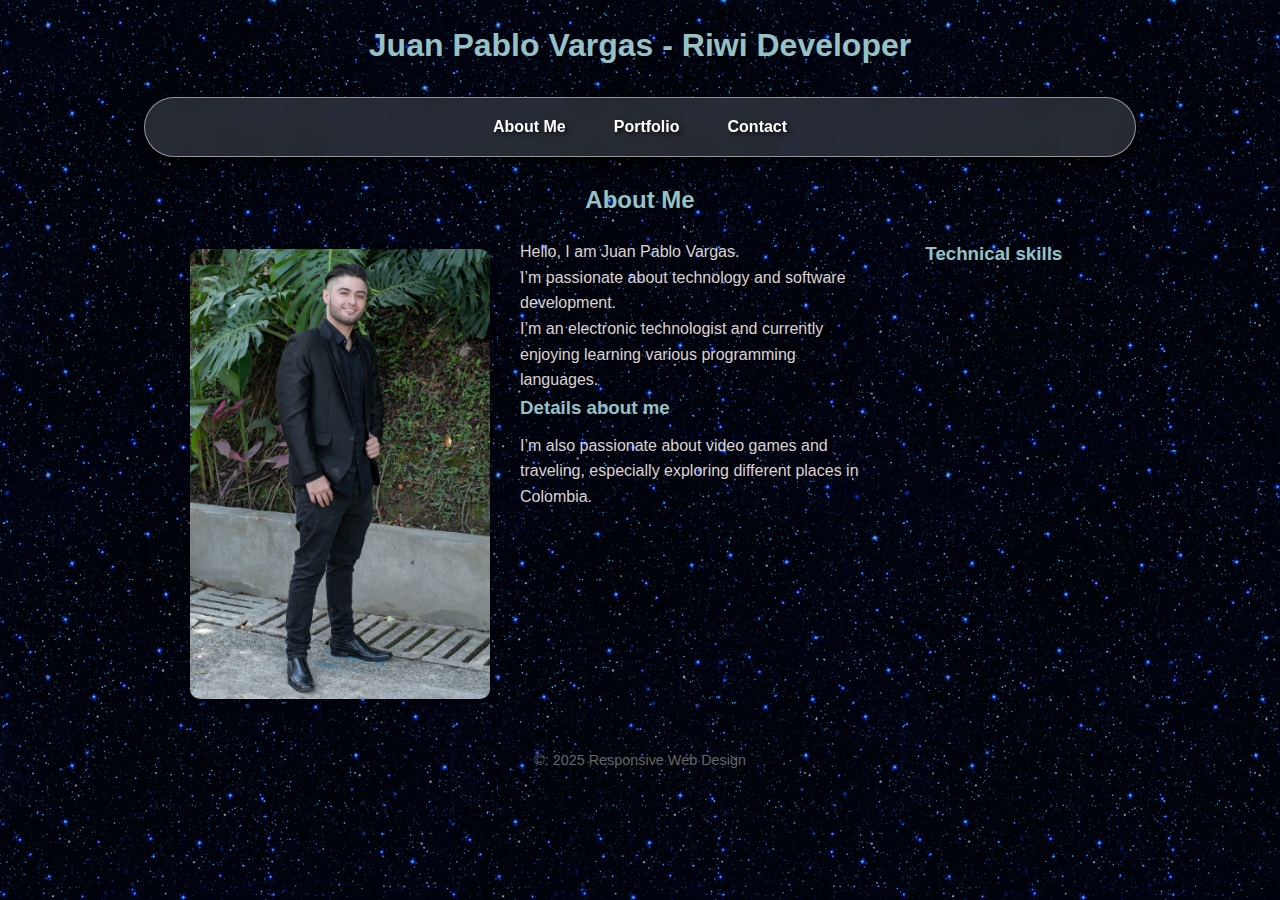
<file: PRUEBA_DESEMPEÑO_M2_HTML_CSS/PRUEBA_DESEMPEÑO_M2_HTML_CSS/index.html>
<!--JUAN PABLO VARGAS BETANCUR-->
<!--CLAN:Linus-->
<!--PRUEBA_DESEMPEÑO_MODULO_2-->
<!--Basic structure HTML-->
<!DOCTYPE html>
<html lang="en">
  <head>
    <meta charset="UTF-8" />
    <meta name="viewport" content="width=device-width, initial-scale=1.0" />
    <title>My Personal Portfolio</title>
    <meta
      name="'description"
      content="Personal portfolio of [Juan Pablo Vargas Betancur] as a Riwi Developer."
    />
    <link rel="stylesheet" href="style.css" />
  </head>
  <body>
    <!-- title of the page-->
    <h1>Juan Pablo Vargas - Riwi Developer</h1>
    <!--Navigation menu-->
    <nav>
      <ul>
        <li><a href="./index.html">About Me</a></li>
        <li><a href="./portfolio.html">Portfolio</a></li>
        <li><a href="./contact.html">Contact</a></li>
      </ul>
    </nav>
    <!--Presentation section-->
    <main class="about-me">
      <h2 class="about">About Me</h2>

      <div class="about-container">
        <!-- Image to the side -->
        <img
          class="photo"
          src="./ASSETS/IMAGES/IMAGE_ME.jpeg"
          alt="Juan Pablo Vargas's photo"
        />

        <!--Text on the other side -->
        <div class="about-text">
          <p>Hello, I am Juan Pablo Vargas.</p>
          <p>I’m passionate about technology and software development.</p>
          <p>
            I’m an electronic technologist and currently enjoying learning
            various programming languages.
          </p>
          <h3 class="details">Details about me</h3>
          <p>
            I’m also passionate about video games and traveling, especially
            exploring different places in Colombia.
          </p>
        </div>

        <!-- Skills -->
        <section class="skills">
          <h3>Technical skills</h3>
          <ul class="skills">
            <li>PLC'S</li>
            <li>Arduino</li>
            <li>Maquinas Electricas</li>
            <li>Microcontroladores</li>
            <li>Electronica</li>
            <li>Python</li>
            <li>HTML and CSS...(learning)</li>
          </ul>
        </section>
      </div>
    </main>
    <footer>
      <p>&copy: 2025 Responsive Web Design</p>
    </footer>
  </body>
</html>
</file>
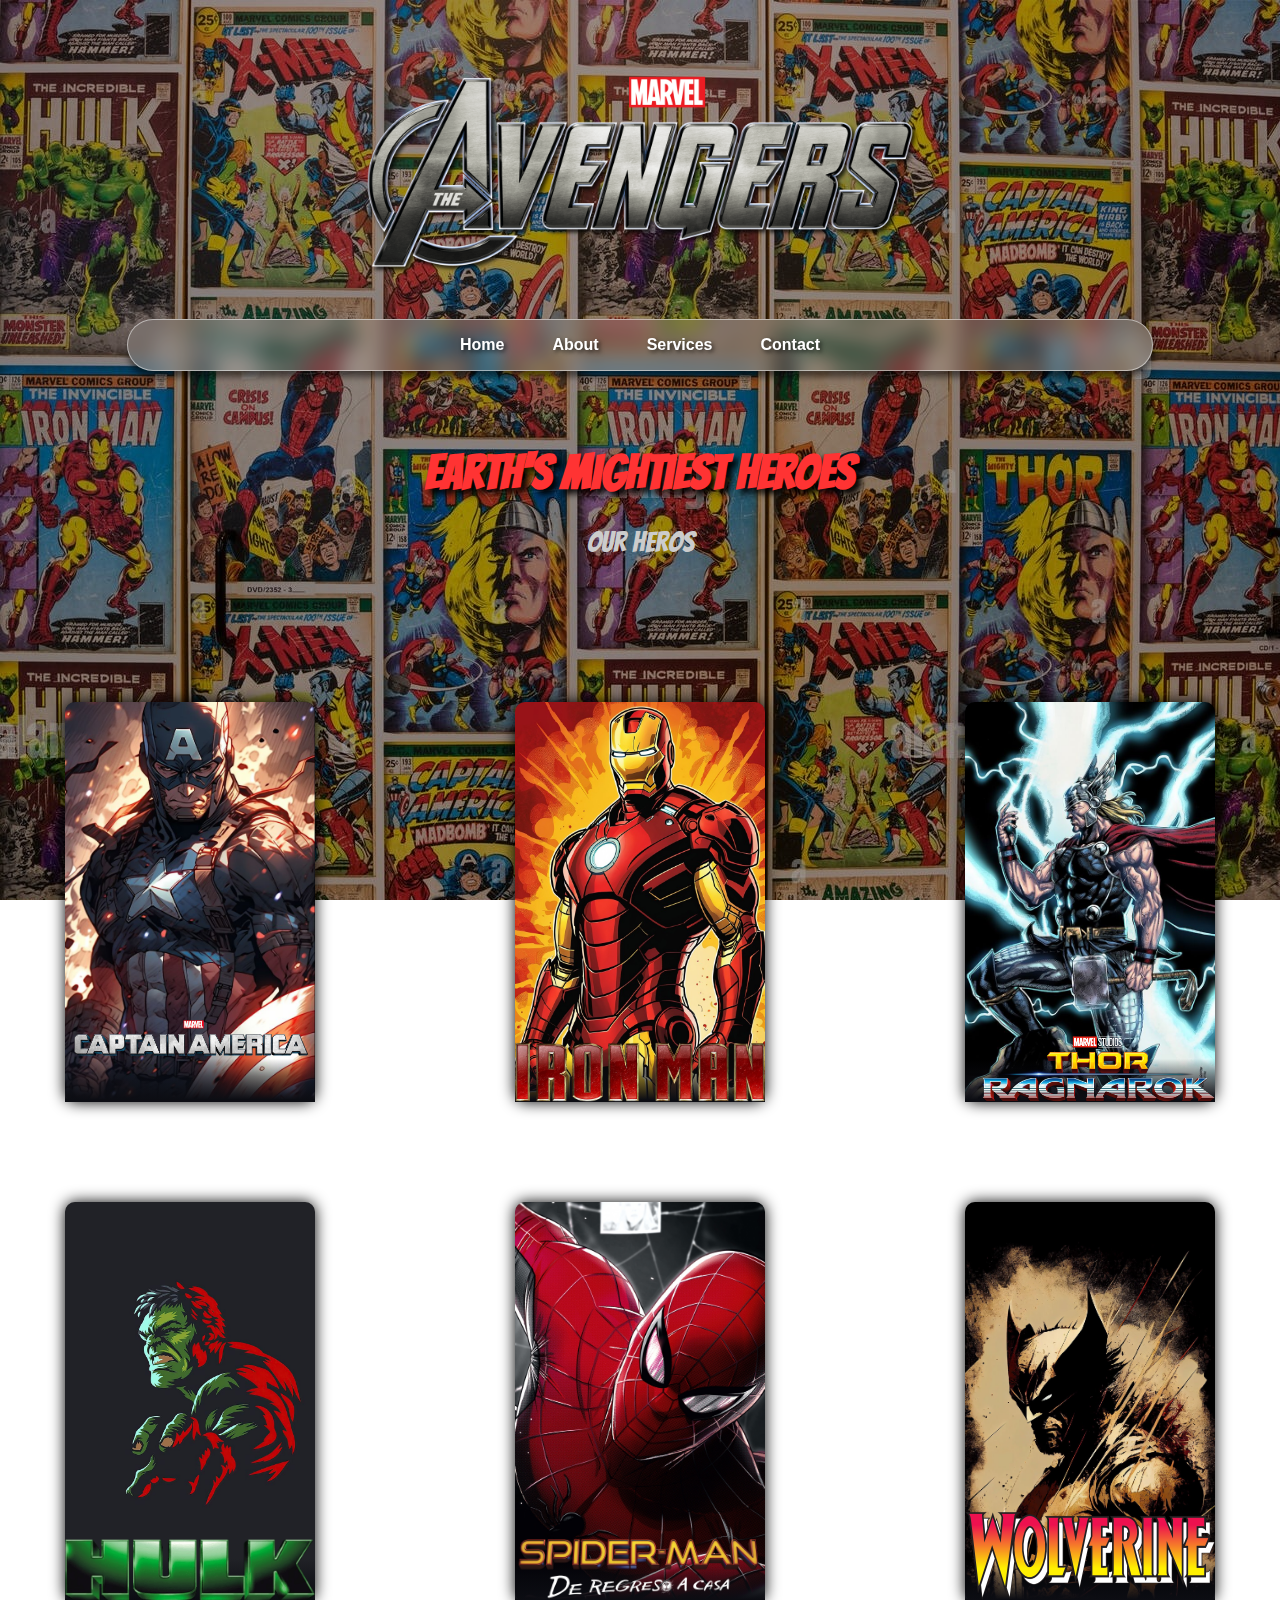
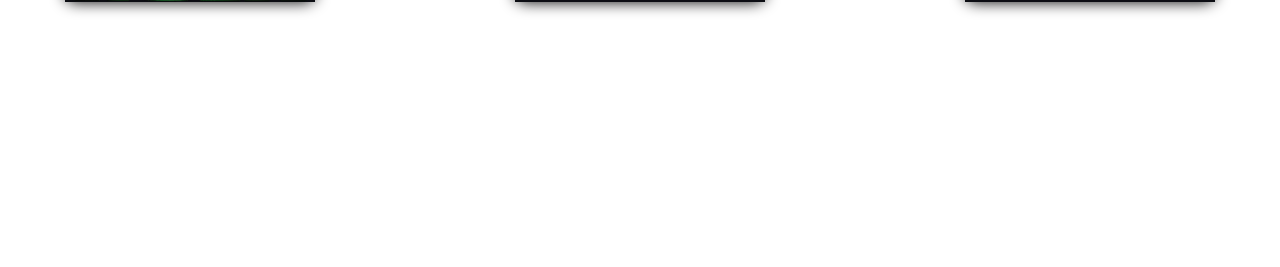
<file: SEMANA_3/EJERCICIO_SEM_3_MOD_2/Index.html>
<!--JUAN PABLO VARGAS BETANCUR-->
<!--CLAN:Linus-->
<!--EJERCICIO_SEMANA_3_MODULO_2-->
<!--Basic structure HTML-->
<!DOCTYPE html>
<html lang="en">
  <head>
    <meta charset="UTF-8" />
    <meta name="viewport" content="width=device-width, initial-scale=1.0" />
    <title>Responsive Web Design</title>
    <link
      href="https://fonts.googleapis.com/css2?family=Bangers&display=swap"
      rel="stylesheet"
    />
    <link rel="stylesheet" href="style1.css" />
  </head>
  <body>
    <!--header image and navigation bar-->
    <header>
      <img
        class="header-image"
        src="./ASSETS/IMG/AVENGERS_LOGO_PNG.png"
        alt="Avengers's logo"
      />
      <nav>
        <ul>
          <li><a href="#">Home</a></li>
          <li><a href="#">About</a></li>
          <li><a href="#">Services</a></li>
          <li><a href="#">Contact</a></li>
        </ul>
      </nav>
    </header>

    <main>
      <!--descriptive section with title and text-->
      <section class="Description">
        <h1>Earth's Mightiest Heroes</h1>
        <p>Our heros</p>
      </section>
      <!--section of cards with images, logos and characters-->
      <section class="Marvel-cards">
        <div class="card">
          <div class="wrapper">
            <img
              class="cover-image"
              src="./ASSETS/IMG/cap_ame.jpg"
              alt="Captain america's cover Image"
            />
          </div>
          <img
            class="title"
            src="./ASSETS/IMG/Captain America Logo Image PNG.png"
            alt="Captain america's logo png Image"
          />
          <img
            class="character cap"
            src="./ASSETS/IMG/C_A_PNG.png"
            alt="Captain america's character Image"
          />
        </div>

        <div class="card">
          <div class="wrapper">
            <img
              class="cover-image"
              src="./ASSETS/IMG/Iron_man.jpg"
              alt="Iron Man's cover Image"
            />
          </div>
          <img
            class="title"
            src="./ASSETS/IMG/iron-man-symbol-png.png"
            alt="Iron Man's logo png Image"
          />
          <img
            class="character iron"
            src="./ASSETS/IMG/Iron_MAN_PNG.png"
            alt="Iron Man's character Image"
          />
        </div>

        <div class="card">
          <div class="wrapper">
            <img
              class="cover-image"
              src="./ASSETS/IMG/cover_thor.jpg"
              alt="Thor's cover Image"
            />
          </div>
          <img
            class="title"
            src="./ASSETS/IMG/thor-ragnarok-png-logo.png"
            alt="Thor's logo png Image"
          />
          <img
            class="character thor"
            src="./ASSETS/IMG/thor_png.png"
            alt="Thor's character Image"
          />
        </div>

        <div class="card">
          <div class="wrapper">
            <img
              class="cover-image"
              src="./ASSETS/IMG/HULK_cover.jpg"
              alt="Hulk's cover Image"
            />
          </div>
          <img
            class="title"
            src="./ASSETS/IMG/the-incredible-hulk-logo-png.png"
            alt="Hulk's logo png Image"
          />
          <img
            class="character hulk"
            src="./ASSETS/IMG/hulk_png.png"
            alt="Hulk's character Image"
          />
        </div>

        <div class="card">
          <div class="wrapper">
            <img
              class="cover-image"
              src="./ASSETS/IMG/sipider_cover.jpg"
              alt="spiderman's cover Image"
            />
          </div>
          <img
            class="title"
            src="./ASSETS/IMG/spider_logo_png.png"
            alt="spiderman's logo png Image"
          />
          <img
            class="character spiderman"
            src="./ASSETS/IMG/spider_character.png"
            alt="spiderman's character Image"
          />
        </div>

        <div class="card">
          <div class="wrapper">
            <img
              class="cover-image"
              src="./ASSETS/IMG/wolverine_cover.jpg"
              alt="wolverine's cover Image"
            />
          </div>
          <img
            class="title"
            src="./ASSETS/IMG/wolverine_logo.png"
            alt="wolverine's logo png Image"
          />
          <img
            class="character wolverine"
            src="./ASSETS/IMG/wolverine_character_png.png"
            alt="wolverine's character Image"
          />
        </div>
      </section>
    </main>
    <!--footer -->
    <footer>
      <p>&copy: 2025 Responsive Web Design</p>
    </footer>
  </body>
</html>
</file>
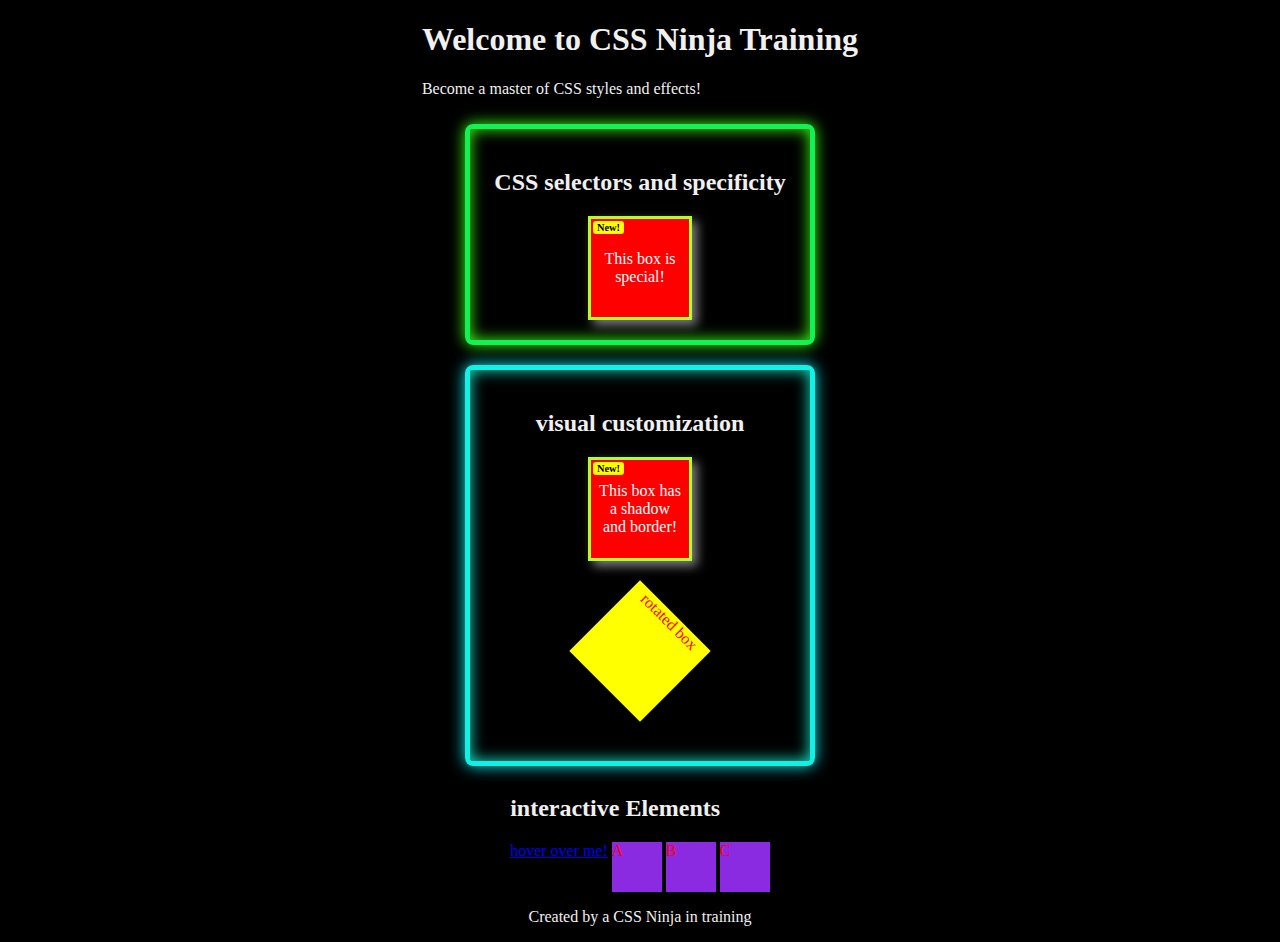
<file: SEMANA_2/OTRAS_PRACTICAS/EJERCICIO_SEMANA_2_MODULO_2/index.html>
<!--JUAN PABLO VARGAS BETANCUR-->
<!--CLAN:Linus-->
<!--EJERCICIO_SEMANA_2_MODULO_2-->
<!--Basic structure HTML-->
<!DOCTYPE html>
<html lang="en">
  <head>
    <meta charset="UTF-8" />
    <meta name="viewport" content="width=device-width, initial-scale=1.0" />
    <title>CSS Ninja</title>
    <link rel="stylesheet" href="styles.css" />
  </head>
  <body>
    <!-- title and description of the exercise -->
    <header>
      <h1>Welcome to CSS Ninja Training</h1>
      <p>Become a master of CSS styles and effects!</p>
    </header>
    <!-- section with box with faded effect -->
    <section class="content">
      <h2>CSS selectors and specificity</h2>
      <div class="box highlight fade-in" id="special">This box is special!</div>
    </section>
    <!-- section with hover box and rotating box -->
    <section class="visual effects">
      <h2>visual customization</h2>
      <div class="box">This box has a shadow and border!</div>
      <div class="rotate-box">rotated box</div>
    </section>
    <!-- interactive elements on hover -->
    <section class="interactivity">
      <h2>interactive Elements</h2>
      <a href="#">hover over me!</a>
      <div class="inline-block color1">A</div>
      <div class="inline-block color2">B</div>
      <div class="inline-block color3">C</div>
    </section>

    <footer>
      <p>Created by a CSS Ninja in training</p>
    </footer>
  </body>
</html>
</file>
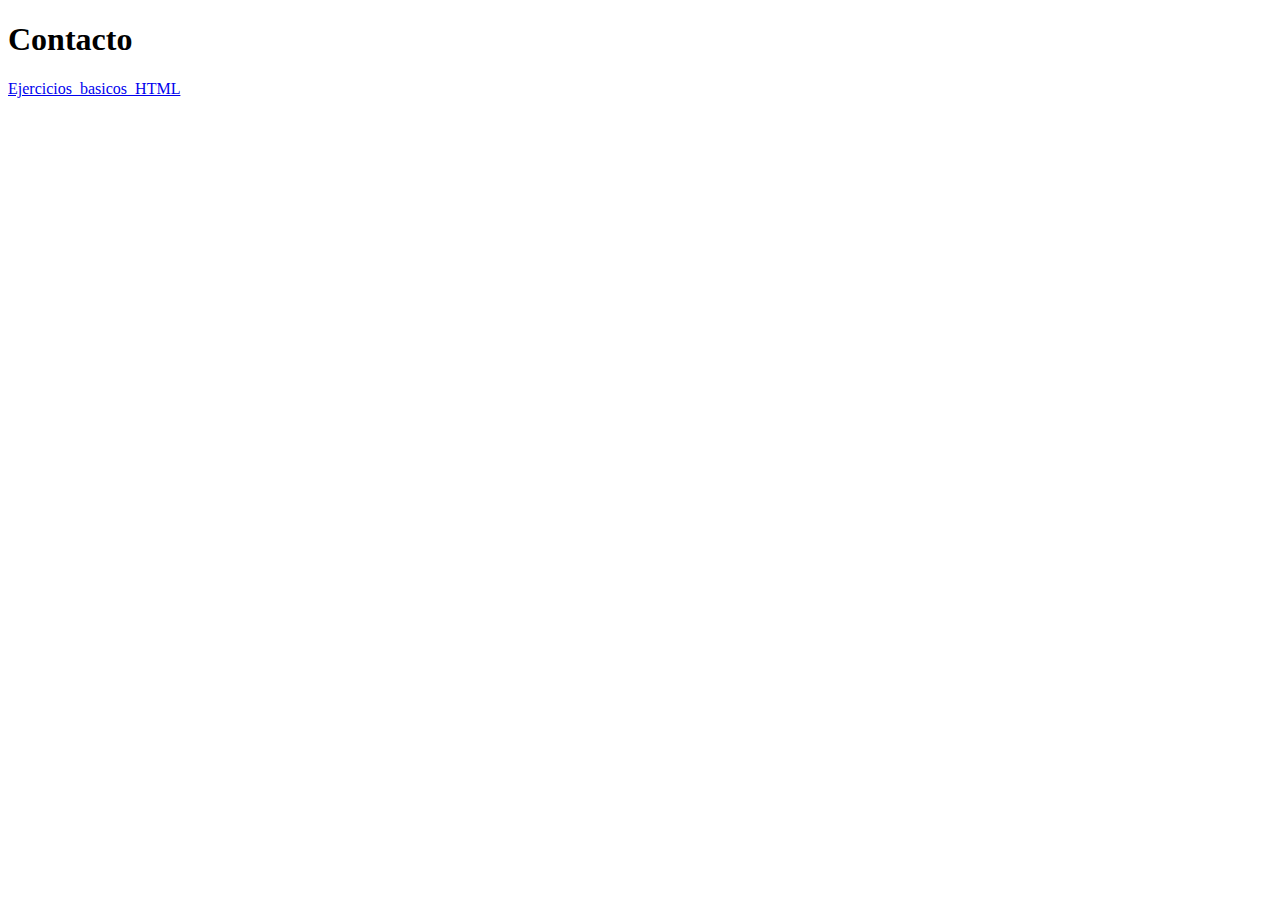
<file: CLASE_20_MAYO/Contacto.html>
<!DOCTYPE html>
<html lang="en">
<head>
    <meta charset="UTF-8">
    <meta name="viewport" content="width=device-width, initial-scale=1.0">
    <title>Contacto</title>
</head>
<body>
    <h1>Contacto</h1>
    <a href="./Ejercicios_basicos_HTML.html">Ejercicios_basicos_HTML</a>
    
</body>
</html>
</file>
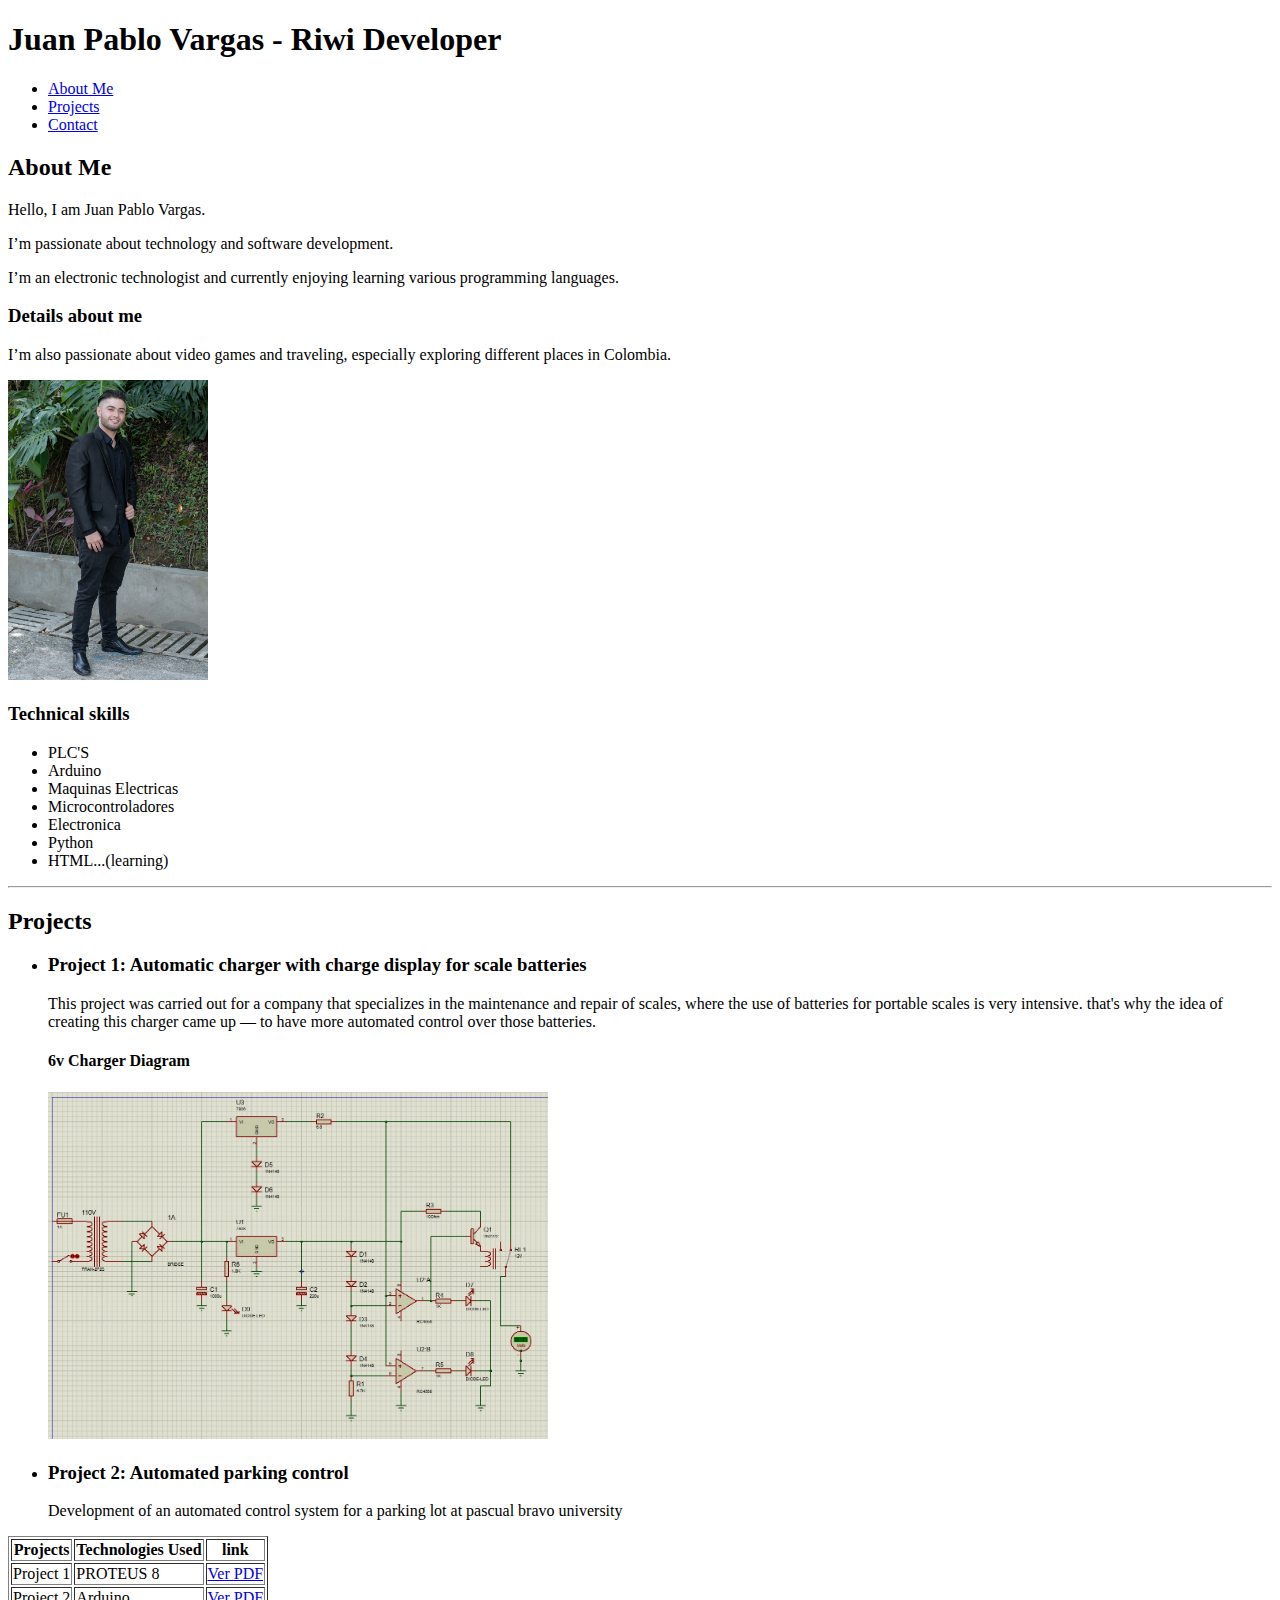
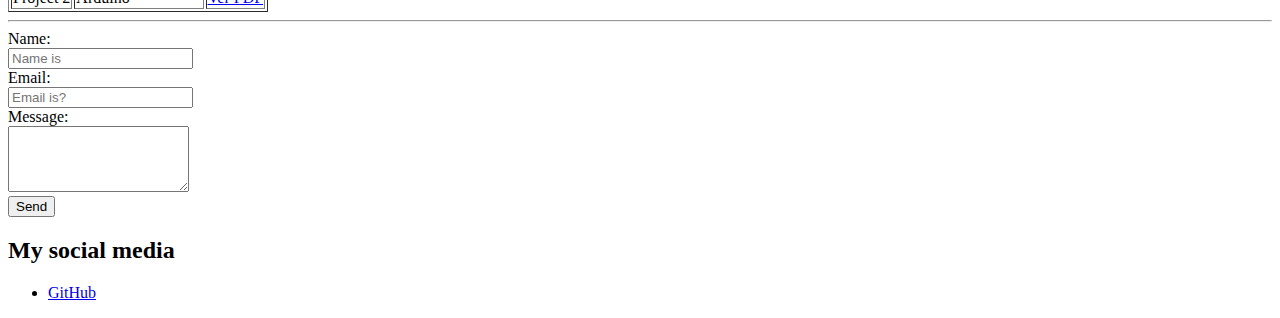
<file: EJERCICIO_SM_1_MOD_2/portfolio_JUAN_PABLO_VARGAS.html>
<!--JUAN PABLO VARGAS BETANCUR-->
<!--CLAN:Linus-->
<!--EJERCICIO_SEMANA_1_MODULO_2-->
<!--Basic structure HTML-->
<!DOCTYPE html>
<html lang="en">
<head>
    <meta charset="UTF-8">
    <meta name="viewport" content="width=device-width, initial-scale=1.0">
    <title>My Personal Portfolio</title>
    <meta name="'description" content="Personal portfolio of [Juan Pablo Vargas Betancur] as a Riwi Developer.">
</head>
<body>
    <!--Main title of the page-->
    <h1>Juan Pablo Vargas - Riwi Developer</h1>
    <!--Navigation menu-->
    <nav>
        <ul>
            <li><a href="#about-me">About Me</a></li>
            <li><a href="#projects">Projects</a></li>
            <li><a href="#contact">Contact</a></li>
        </ul>    
    </nav>
    <!--Presentation section-->
    <section id="about-me">
        <h2 class="about">About Me</h2>
        <p>Hello, I am Juan Pablo Vargas.</p>
        <p>I’m passionate about technology and software development.</p>
        <p>I’m an electronic technologist and currently enjoying learning various programming languages.</p>
        <h3 class="details">Details about me</h3>
        <p>I’m also passionate about video games and traveling, especially exploring different places in Colombia.</p>
        <!--Profile image-->
        <img src="./ASSETS/IMAGES/IMAGE_ME.jpeg" alt="Juan Pablo Vargas's photo" width="200">

    </section>
    <!--List of technical skills-->
    <h3>Technical skills</h3>
    <ul>
        <li>PLC'S</li>
        <li>Arduino</li>
        <li>Maquinas Electricas</li>
        <li>Microcontroladores</li>
        <li>Electronica</li>
        <li>Python</li>
        <li>HTML...(learning)</li>
    </ul>
    <hr>
    <!--Projects section-->
    <section id="projects">
        <h2>Projects</h2>
        <ul>
            <li><h3>Project 1: Automatic charger with charge display for scale batteries</h3></li>
                <p>This project was carried out for a company that specializes in the maintenance and repair of scales, where the use of batteries for portable scales is very intensive. that's why the idea of creating this charger came up — to have more automated control over those batteries.</p>
             <!--Representative image of a project-->    
            <h4>6v Charger Diagram</h4>
            <img src="./ASSETS/IMAGES/PROJECT_CHARGER_BATTERY.jpg" alt="Project portfolio image" width="500"> 
        
            <li><h3>Project 2: Automated parking control</h3></li>  
                <p>Development of an automated control system for a parking lot at pascual bravo university</p> 
        </ul>      
    </section>
    <!--Projects table-->
    <table border="1">
        <tr>
            <th>Projects</th>
            <th>Technologies Used</th>
            <th>link</th>
        </tr>
        <tr>
            <td>Project 1</td>
            <td>PROTEUS 8</td>
            <td><a href="./ASSETS/DOCS/PRACTICA_JPVB_CAB_BYB_2021 (1).pdf" target="_blank">Ver PDF</a></td>
        </tr>
         <tr>
            <td>Project 2</td>
            <td>Arduino</td>
            <td><a href="./ASSETS/DOCS/Proyecto_VB_V6.pdf" target="_blank">Ver PDF</a></td>
        </tr>
    </table>
    <!--Contact Form-->
    <hr>
    <section id="contact">
        <!--With this method we send the information from the form to the destination we decide.-->
        <!-- <form action="/send" method="post"> -->
            <form>
            <label for="Name">Name:</label><br />
            <input type="text" name="Name" id="Name" placeholder="Name is" required><br />
            
            <label for="email">Email:</label><br />
            <input type="email" name="email" id="email" placeholder="Email is?" required><br />


            <label for="message">Message:</label><br />
            <textarea name="message" id="message" rows="4" required></textarea><br />

            <input type="submit" value="Send">
        </form>
        <!--Link to my social media(GitHub)-->
        <h2>My social media</h2>
        <ul>
            <li><a href="https://github.com/Pabl0vargas?tab=repositories" target="_blank">GitHub</a></li>
        </ul>    
    </section>    
</body>
</html>
</file>
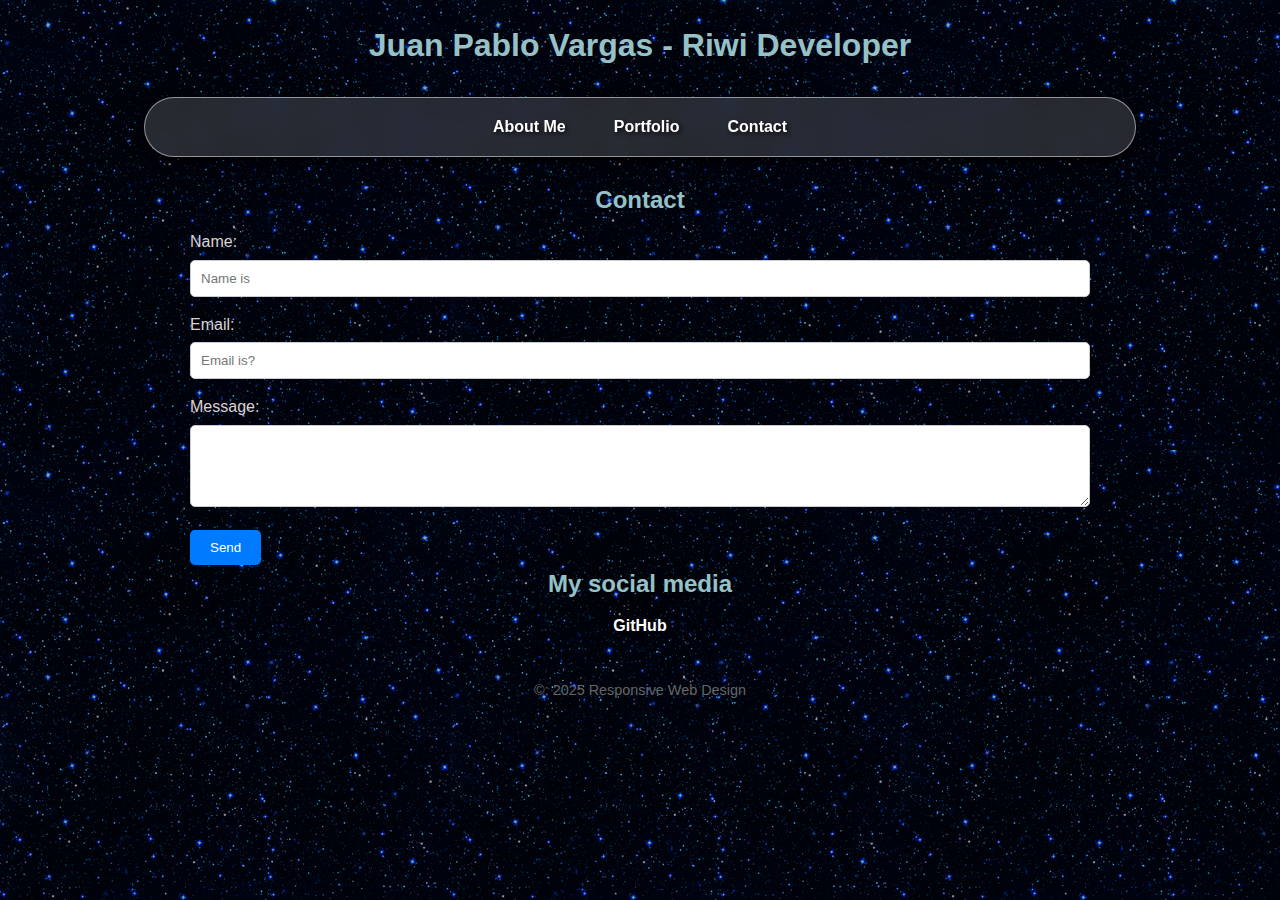
<file: PRUEBA_DESEMPEÑO_M2_HTML_CSS/PRUEBA_DESEMPEÑO_M2_HTML_CSS/contact.html>
<!DOCTYPE html>
<html lang="en">
  <head>
    <meta charset="UTF-8" />
    <meta name="viewport" content="width=device-width, initial-scale=1.0" />
    <title>My Personal Portfolio</title>
    <meta
      name="'description"
      content="Personal portfolio of [Juan Pablo Vargas Betancur] as a Riwi Developer."
    />
    <link rel="stylesheet" href="style.css" />
  </head>
  <body>
  
    <!--title of the page-->
    <h1>Juan Pablo Vargas - Riwi Developer</h1>
    <!--Navigation menu-->
    <nav>
      <ul>
        <li><a href="./index.html">About Me</a></li>
        <li><a href="./portfolio.html">Portfolio</a></li>
        <li><a href="./contact.html">Contact</a></li>
      </ul>
    </nav>
    <main class="contact">
      <h2>Contact</h2>
      <!--With this method we send the information from the form to the destination we decide.-->
      <!-- <form action="/send" method="post"> -->
      <form>
        <label for="Name">Name:</label><br />
        <input
          type="text"
          name="Name"
          id="Name"
          placeholder="Name is"
          required
        /><br />

        <label for="email">Email:</label><br />
        <input
          type="email"
          name="email"
          id="email"
          placeholder="Email is?"
          required
        /><br />

        <label for="message">Message:</label><br />
        <textarea name="message" id="message" rows="4" required></textarea
        ><br />

        <input type="submit" value="Send" />
      </form>
      <!--Link to my social media(GitHub)-->
      <h2>My social media</h2>
      <ul>
        <li>
          <a
            href="https://github.com/Pabl0vargas?tab=repositories"
            target="_blank"
            >GitHub</a
          >
        </li>
      </ul>
    </main>
     <footer>
      <p>&copy: 2025 Responsive Web Design</p>
    </footer>
  </body>
</html>
</file>
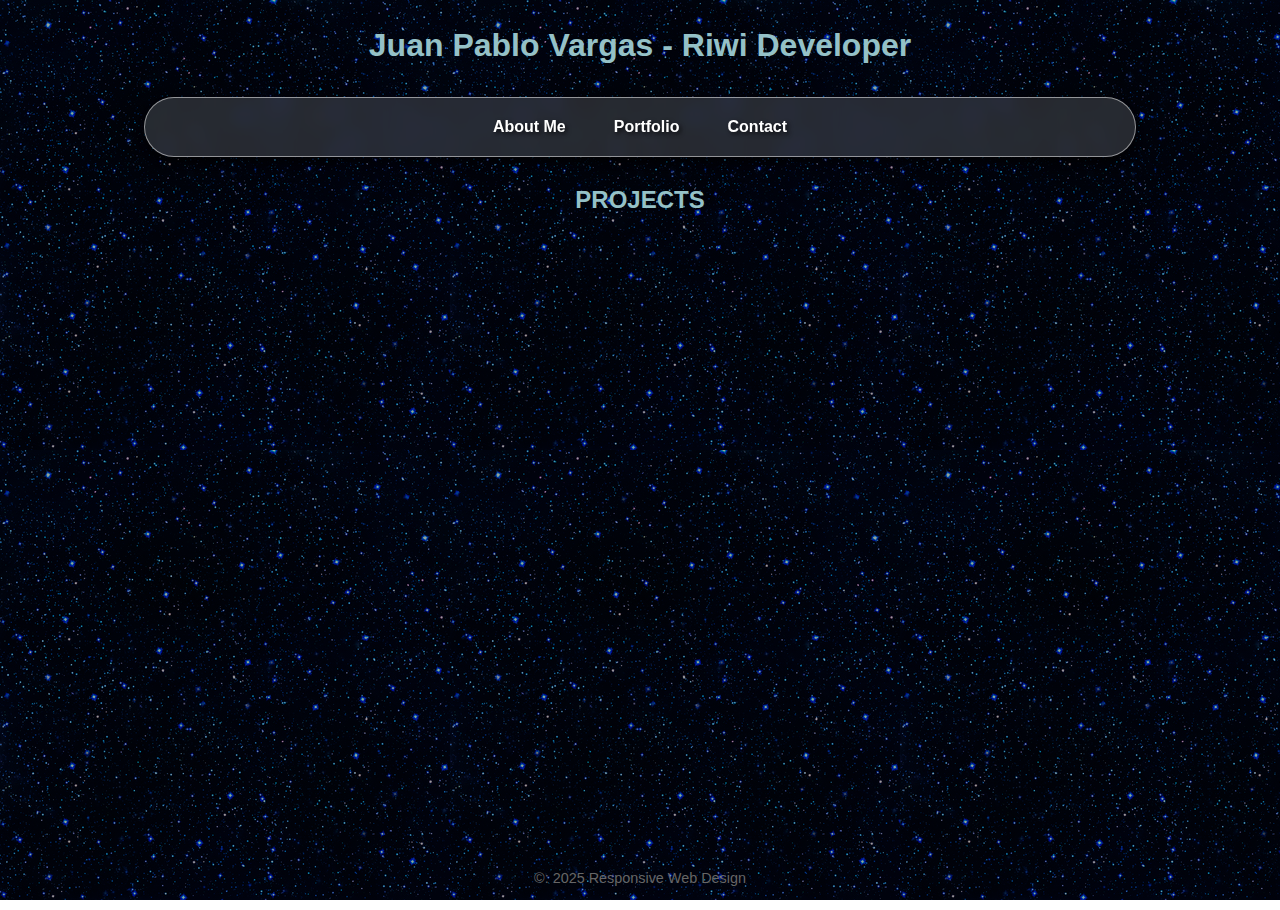
<file: PRUEBA_DESEMPEÑO_M2_HTML_CSS/PRUEBA_DESEMPEÑO_M2_HTML_CSS/portfolio.html>
<!DOCTYPE html>
<html lang="en">
  <head>
    <meta charset="UTF-8" />
    <meta name="viewport" content="width=device-width, initial-scale=1.0" />
    <title>My Personal Portfolio</title>
    <meta
      name="'description"
      content="Personal portfolio of [Juan Pablo Vargas Betancur] as a Riwi Developer."
    />
    <link rel="stylesheet" href="style.css" />
  </head>
  <body>
    <!--Main title of the page-->
    <h1>Juan Pablo Vargas - Riwi Developer</h1>
    <!--Navigation menu-->
    <nav>
      <ul>
        <li><a href="./index.html">About Me</a></li>
        <li><a href="./portfolio.html">Portfolio</a></li>
        <li><a href="./contact.html">Contact</a></li>
      </ul>
    </nav>
    <main>
      <!-- Projects -->
      <h2>PROJECTS</h2>
      <section class="projects">
        <div class="project-card">
          <h3>
            Project 1: Automatic charger with charge display for scale batteries
          </h3>

          <img
            class="image-charger-diagram"
            src="./ASSETS/IMAGES/PROJECT_CHARGER_BATTERY.jpg"
            alt="Project portfolio image"
          />
          <p>
            This project was carried out for a company that specializes in the
            maintenance and repair of scales, where the use of batteries for
            portable scales is very intensive. that's why the idea of creating
            this charger came up — to have more automated control over those
            batteries.
          </p>
          

          <a
            href="./ASSETS/DOCS/PRACTICA_JPVB_CAB_BYB_2021 (1).pdf"
            target="_blank"
            >Ver PDF</a
          >
        </div>
        <div class="project-card">
          <h3>Project 2: Automated parking control</h3>
          <img
            class="image-automated-parking"
            src="./ASSETS/IMAGES/automated-parking-management-system.jpg"
            alt="reference image automated parking system"
          />
          <p>
            Development of an automated control system for a parking lot at
            pascual bravo university
          </p>
          <a href="./ASSETS/DOCS/Proyecto_VB_V6.pdf" target="_blank">Ver PDF</a>
        </div>

        <div class="project-card">
          <h3>Project 3: led cube</h3>
          <img
            class="image-led-cube"
            src="./ASSETS/IMAGES/led-cube-kit-for-arduino.png      "
            alt="reference image led cube"
          />
          <p>
            Lorem ipsum dolor sit amet consectetur adipisicing elit. Maxime
            delectus incidunt tempore voluptate voluptatum, eius harum eaque
            mollitia sequi minus doloremque autem velit quo ea dolorem, possimus
            ipsa. Esse, beatae?
          </p>
          <a
            href="./ASSETS/DOCS/Cubo_LED_4_4_4.pdf"
            target="_blank"
            >Ver PDF</a
          >
        </div>
      </section>
    </main>
    <!-- footer -->
    <footer>
      <p>&copy: 2025 Responsive Web Design</p>
    </footer>
  </body>
</html>
</file>
<file: SEMANA_3/EJERCICIO_SEM_3_MOD_2/style1.css>
/* size, background image and animation */
body {
  font-family: Arial, Helvetica, sans-serif;
  height: 100%;
  margin: 0;
  padding: 0;
  box-sizing: border-box;
  background: linear-gradient(rgba(0, 0, 0, 0.388), rgba(0, 0, 0, 0.388)),
    url("./ASSETS/IMG/COMICS.jpg");
  background-attachment: fixed;
  background-repeat: repeat;
  background-size: auto;
  animation: moverFondo 30s linear infinite;
}

@keyframes moverFondo {
  0% {
    background-position: 0 0;
  }
  100% {
    background-position: -1300px 0;
  }
}
/* flexible structure with Flexbox */
header {
  display: flex;
  flex-direction: column;
  align-items: center;
  text-align: center;
  padding: 40px 20px;
}

.header-image {
  padding: 20px 20px;
  max-width: 100%;
  height: auto;
  width: 600px;
}
/* navigation bar styles */
/* flexible structure with Flexbox */
nav {
  display: flex;
  background: rgba(255, 255, 255, 0.15);
  backdrop-filter: blur(10px);
  padding: 1rem;
  position: relative;
  width: 80%;
  justify-content: center;
  top: 1rem;
  border-radius: 30px;
  border: 1px solid rgba(255, 255, 255, 0.5);
  box-shadow: 0 6px 6px rgba(0, 0, 0, 0.5);
  margin-left: auto;
  margin-right: auto;
}
ul {
  list-style: none;
  display: flex;
  justify-content: center;
  gap: 3rem;
  margin: 0;
  padding: 0;
}
a {
  text-decoration: none;

  color: #ffffff;
  font-weight: 700;
  position: relative;
  padding: 5px 0;
  transition: color 0.3s ease;
  text-shadow: 2px 2px 4px rgba(0, 0, 0, 0.7);
}
a::after {
  content: "";
  position: absolute;
  width: 0;
  height: 3px;
  background: rgb(255, 0, 0);
  bottom: 0;
  left: 50%;
  transition: all 0.3s ease;
}
a:hover::after {
  width: 100%;
  left: 0;
}
a:hover {
  color: #ff3333;
}

main {
  padding: 20px;
}
.Description {
  text-align: center;
  color: #ffffff;
  font-family: "Bangers", cursive;
}
.Description h1 {
  font-size: 3rem;
  color: #ff3333;
  text-shadow: 5px 5px 6px rgb(0, 0, 0);
  margin-bottom: 10px;
}
.Description p {
  font-size: 1.8rem;
  color: #cccccc;
}
/* .Marvel-cards  styles */
/* responsive design with CSS Grid */
.Marvel-cards {
  display: grid;
  grid-template-columns: repeat(auto-fit, minmax(220px, 1fr));
  gap: 150px;
  padding: 80px 20px;
  overflow: visible;
  max-width: 1200px;
  margin: 115px auto;
}

.card {
  width: 100%;
  max-width: 250px;
  height: 350px;
  display: flex;
  justify-content: center;
  align-items: flex-end;
  position: relative;
  perspective: 2500px;
  padding: 0;
  margin: 0 auto;
  overflow: visible;
}

.iron,
.thor,
.cap,
.hulk,
.spiderman,
.wolverine {
  height: 390px;
}

.cover-image {
  width: 100%;
  height: 400px;
  object-fit: cover;
  border-radius: 10px;
  box-shadow: 0px 0px 15px #000000, 0px 0px 15px #000000 inset;
  display: block;
}

.wrapper {
  transition: all 0.5s;
  position: absolute;
  width: 100%;
  height: auto;
  z-index: -1;
}
/* Marvel-cards animations styles */
.card:hover .wrapper {
  transform: perspective(900px) translateY(-5%) rotateX(25deg) translateZ(0);
  box-shadow: 2px 35px 32px -8px rgba(0, 0, 0, 0.75);
  -webkit-box-shadow: 2px 35px 32px -8px rgba(0, 0, 0, 0.75);
  -moz-box-shadow: 2px 35px 32px -8px rgba(0, 0, 0, 0.75);
}

.wrapper::before,
.wrapper::after {
  content: "";
  opacity: 0;
  width: 100%;
  height: 80px;
  transition: all 0.5s;
  position: absolute;
  left: 0;
}
.wrapper::before {
  top: 0;
  height: 100%;
  background-image: linear-gradient(
    to top,
    transparent 46%,
    rgba(12, 13, 19, 0.5) 68%,
    rgba(12, 13, 19) 97%
  );
}
.wrapper::after {
  bottom: 0;
  opacity: 1;
  background-image: linear-gradient(
    to bottom,
    transparent 46%,
    rgba(12, 13, 19, 0.5) 68%,
    rgba(12, 13, 19) 97%
  );
}

.card:hover .wrapper::before,
.wrapper::after {
  opacity: 1;
}

.card:hover .wrapper::after {
  height: 120px;
}
.title {
  width: 100%;
  transition: transform 0.5s;
}
.card:hover .title {
  transform: translate3d(0%, -50px, 100px);
}

.character {
  width: 100%;
  opacity: 0;
  transition: all 0.5s;
  position: absolute;
  z-index: -1;
}

.card:hover .character {
  opacity: 1;
  transform: translate3d(0%, -30%, 100px);
}
/* media queries for responsive page */
@media (max-width: 768px) {
  .grid-container {
    grid-template-columns: repeat(2, 1fr);
  }
  nav ul {
    flex-direction: column;
  }
}
@media (max-width: 480px) {
  .grid-container {
    grid-template-columns: 1fr;
  }

  header {
    flex-direction: column;
    align-items: flex-start;
  }
  nav ul {
    flex-direction: column;
    align-items: flex-start;
  }
}
footer {
  text-align: center;
  color: #ffffff;
}
</file>
<file: SEMANA_2/OTRAS_PRACTICAS/EJERCICIO_SEMANA_2_MODULO_2/styles.css>
div {
  color: rgb(255, 0, 0);
}

h1,
h2 {
  color: #f0f0f0;
}
p {
  color: #f0f0f0;
}
/* background color and centered page elements */
body {
  background-color: black;
  display: flex;
  align-items: center;
  height: 100px;
  margin: 0;
  flex-direction: column;
}
/* color, size and alignment of the boxes */
.box {
  position: relative;
  color: white;
  background-color: red;
  border: 3px solid greenyellow;
  box-shadow: 5px 5px 10px rgba(255, 255, 255, 0.5);
  width: 13ch;
  height: 13ch;
  display: flex;
  align-items: center;
  justify-content: center;
  text-align: center;
  padding: 1ch;
  box-sizing: border-box;
  overflow: hidden;
  word-wrap: break-word;
}
/* bordered box for contents */
.content {
  display: flex;
  flex-direction: column;
  align-items: center;
  width: 300px;
  padding: 20px;
  margin: 10px;
  border: 5px solid #12f155;
  box-shadow: 0px 0px 15px #39ff14, 0px 0px 15px #39ff14 inset;
  border-radius: 8px;
}
/* bordered box for visual effects*/
.visual {
  display: flex;
  flex-direction: column;
  align-items: center;
  width: 300px;
  padding: 20px;
  margin: 10px;
  border: 5px solid #12f1e6;
  box-shadow: 0px 0px 15px #0fedf1, 0px 0px 15px #11eccf inset;
  border-radius: 8px;
}


.visual .box {
  transition: transform 0.3s ease-in-out, background-color 0.3s ease-in-out, box-shadow 0.3s ease-in-out;
}

.visual .box:hover {
  transform: scale(1.1);
  background-color: #0fedf1; 
  box-shadow: 8px 8px 20px #0fedf1; 
}


.fixed-box {
  position: fixed;
  top: 10px;
  right: 10px;
  background-color: red;
  padding: 10px;
}
.rotate-box {
  width: 100px;
  height: 100px;
  margin: 40px;
  align-items: center;
  justify-content: center;
  text-align: center;
  background-color: yellow;
  transform: rotate(45deg);
  transition: 0.5s ease-in-out;
}
.rotate-box:hover {
  transform: rotate(405deg);
}
a:hover {
  color: orangered;
  text-decoration: underline;
  text-align: center;
}
/* "New!" in box */
.box::before {
  content: "New!";
  position: absolute;
  top: 2px;
  left: 2px;
  background-color: yellow;
  color: black;
  font-weight: bold;
  font-size: 0.65em;
  padding: 1px 4px;
  border-radius: 3px;
  z-index: 2;
  pointer-events: none;
}
.fade-in {
  animation: fade 2s ease-in-out infinite;
}
@keyframes fade {
  0% {
    opacity: 0;
  }
  50% {
    opacity: 1;
  }
  100% {
    opacity: 0;
  }
}

.inline-block {
  display: inline-block;
  width: 50px;
  height: 50px;
  background-color: blueviolet;
}
.color1:hover {
  background-color: rgb(255, 149, 0);
}

.color2:hover {
  background-color: lightgreen;
}

.color3:hover {
  background-color: lightskyblue;
}
</file>
<file: PRUEBA_DESEMPEÑO_M2_HTML_CSS/PRUEBA_DESEMPEÑO_M2_HTML_CSS/style.css>
/* VARIABLES */
:root {
  --color-principal: #66625b;
  --color-secundario: #2e2a24;
  --color-acento: #eeebe7;
  --fuente-principal: "Segoe UI", Tahoma, Geneva, Verdana, sans-serif;
}

/* RESET AND BASE */
* {
  margin: 0;
  padding: 0;
  box-sizing: border-box;
}

body {
  font-family: var(--fuente-principal);
  background-color: #fcfcfc;
  color: #ddd2d2;
  line-height: 1.6;
  padding: 20px;
  background: linear-gradient(rgba(0, 0, 0, 0.388), rgba(0, 0, 0, 0.388)),
    url("./ASSETS/IMAGES/galaxy-illustration.jpg");
  background-attachment: fixed;
  background-repeat: repeat;
  background-size: auto;
  animation: moverFondo 30s linear infinite;
}
/* Animation for background */
@keyframes moverFondo {
  0% {
    background-position: 0 0;
  }
  100% {
    background-position: -450px 0;
  }
}

/* TITLES */
h1,
h2,
h3,
h4 {
  color: #95c1c7;
  margin-bottom: 10px;
  text-align: center;
}
h3.details{
  text-align: left;
}
/* NAVIGATION */
nav {
  display: flex;
  background: rgba(255, 255, 255, 0.15);
  backdrop-filter: blur(10px);
  padding: 1rem;
  position: relative;
  width: 80%;
  justify-content: center;
  top: 1rem;
  border-radius: 30px;
  border: 1px solid rgba(255, 255, 255, 0.5);
  box-shadow: 0 6px 6px rgba(0, 0, 0, 0.5);
  margin-left: auto;
  margin-right: auto;
}
ul {
  list-style: none;
  display: flex;
  justify-content: center;
  gap: 3rem;
  margin: 0;
  padding: 0;
}
a {
  text-decoration: none;

  color: #ffffff;
  font-weight: 700;
  position: relative;
  padding: 5px 0;
  transition: color 0.3s ease;
  text-shadow: 2px 2px 4px rgba(0, 0, 0, 0.7);
}
/* Animation Nav */
a::after {
  content: "";
  position: absolute;
  width: 0;
  height: 3px;
  background: rgb(17, 0, 255);
  bottom: 0;
  left: 50%;
  transition: all 0.3s ease;
}
a:hover::after {
  width: 100%;
  left: 0;
}
a:hover {
  color: #4c39fc;
}

/* SECTIONS */
main {
  max-width: 900px;
  margin: 40px auto;
}
.about-container {
  display: flex;
  
  align-items: flex-start;
  gap: 30px;
  margin: 20px 0;
  flex-wrap: wrap; /* Para que sea responsive */
}

.about-container img.photo {
  width: 300px;
  height: 450px;
  border-radius: 10px;
  box-shadow: 0 4px 8px rgba(0, 0, 0, 0.3);
}

.about-text {
  flex: 1;
  min-width: 250px;
}

section.projects {
  display: grid;
  grid-template-columns: repeat(3, 1fr);
  gap: 20px;
}
.project-card {
  background-color: rgba(255, 255, 255, 0.07);
  padding: 20px;
  border-radius: 10px;
  text-align: center;
  border: 1px solid rgba(255, 255, 255, 0.15);
  box-shadow: 0 4px 10px rgba(0, 0, 0, 0.4);
  transition: transform 0.3s ease, box-shadow 0.3s ease;
  animation: fadeInUp 0.8s ease forwards;
  opacity: 0;
  min-height: 500px;
  display: flex;
  flex-direction: column;
  justify-content: space-between;
}

.project-card:hover {
  transform: translateY(-5px);
  box-shadow: 0 10px 16px rgba(0, 0, 0, 0.6);
}
ul.skills {
  display: grid;
  grid-template-columns: auto;
  align-items: center;
  text-align: left;
  gap: 8px;
}
.project-card img {
  transition: transform 0.3s ease, box-shadow 0.3s ease;
  cursor: pointer;
}
.project-card img:hover,
.project-card img:active {
  transform: scale(1.2);
  box-shadow: 0 8px 16px rgba(0, 0, 0, 0.6);
}
/* IMAGES */
img {
  max-width: 100%;
  height: auto;
  display: block;
  margin: 10px auto;
  border-radius: 10px;
}

.image-charger-diagram,
.image-automated-parking,
.image-led-cube {
  width: 500px;
}

/* FORM */
form input[type="text"],
form input[type="email"],
form textarea {
  width: 100%;
  padding: 10px;
  margin: 5px 0 15px;
  border-radius: 5px;
  border: 1px solid #ccc;
}

form input[type="submit"] {
  background-color: #007bff;
  color: white;
  padding: 10px 20px;
  border: none;
  border-radius: 5px;
  cursor: pointer;
}

form input[type="submit"]:hover {
  background-color: #0056b3;
}


/* RESPONSIVE */
@media (max-width: 768px) {
  nav ul {
    flex-direction: column;
    align-items: center;
    gap: 10px;
  }
  .about-container {
    flex-direction: column;
    align-items: center;
    text-align: center;
  }
  .about-text {
    text-align: left;
    padding: 0 10px;
  }

  section,
  .about-me,
  .contact {
    padding: 15px;
  }

  section.projects {
    display: grid;
    grid-template-columns: repeat(2, 1fr);
    gap: 20px;
  }
}
@media (max-width: 480px) {
  section.projects {
    display: grid;
    grid-template-columns: repeat(1, 1fr);
    gap: 20px;
  }

}
/* Animations for skills*/
ul.skills li {
  opacity: 0;
  transform: translateY(20px);
  animation: fadeInSkill 0.5s forwards;
}

ul.skills li:nth-child(1) {
  animation-delay: 0.1s;
}
ul.skills li:nth-child(2) {
  animation-delay: 0.2s;
}
ul.skills li:nth-child(3) {
  animation-delay: 0.3s;
}
ul.skills li:nth-child(4) {
  animation-delay: 0.4s;
}
ul.skills li:nth-child(5) {
  animation-delay: 0.5s;
}
ul.skills li:nth-child(6) {
  animation-delay: 0.6s;
}
ul.skills li:nth-child(7) {
  animation-delay: 0.7s;
}

@keyframes fadeInSkill {
  to {
    opacity: 1;
    transform: translateY(0);
  }
}

ul.skills li:hover {
  color: #4c39fc;
  transform: scale(1.1);
  transition: transform 0.3s ease;
}

@keyframes fadeInUp {
  from {
    opacity: 0;
    transform: translateY(30px);
  }
  to {
    opacity: 1;
    transform: translateY(0);
  }
}
/* FOOTER */
footer {
  text-align: center;
  margin-top: 40px;
  font-size: 0.9rem;
  color: #666;
  
}
</file>
